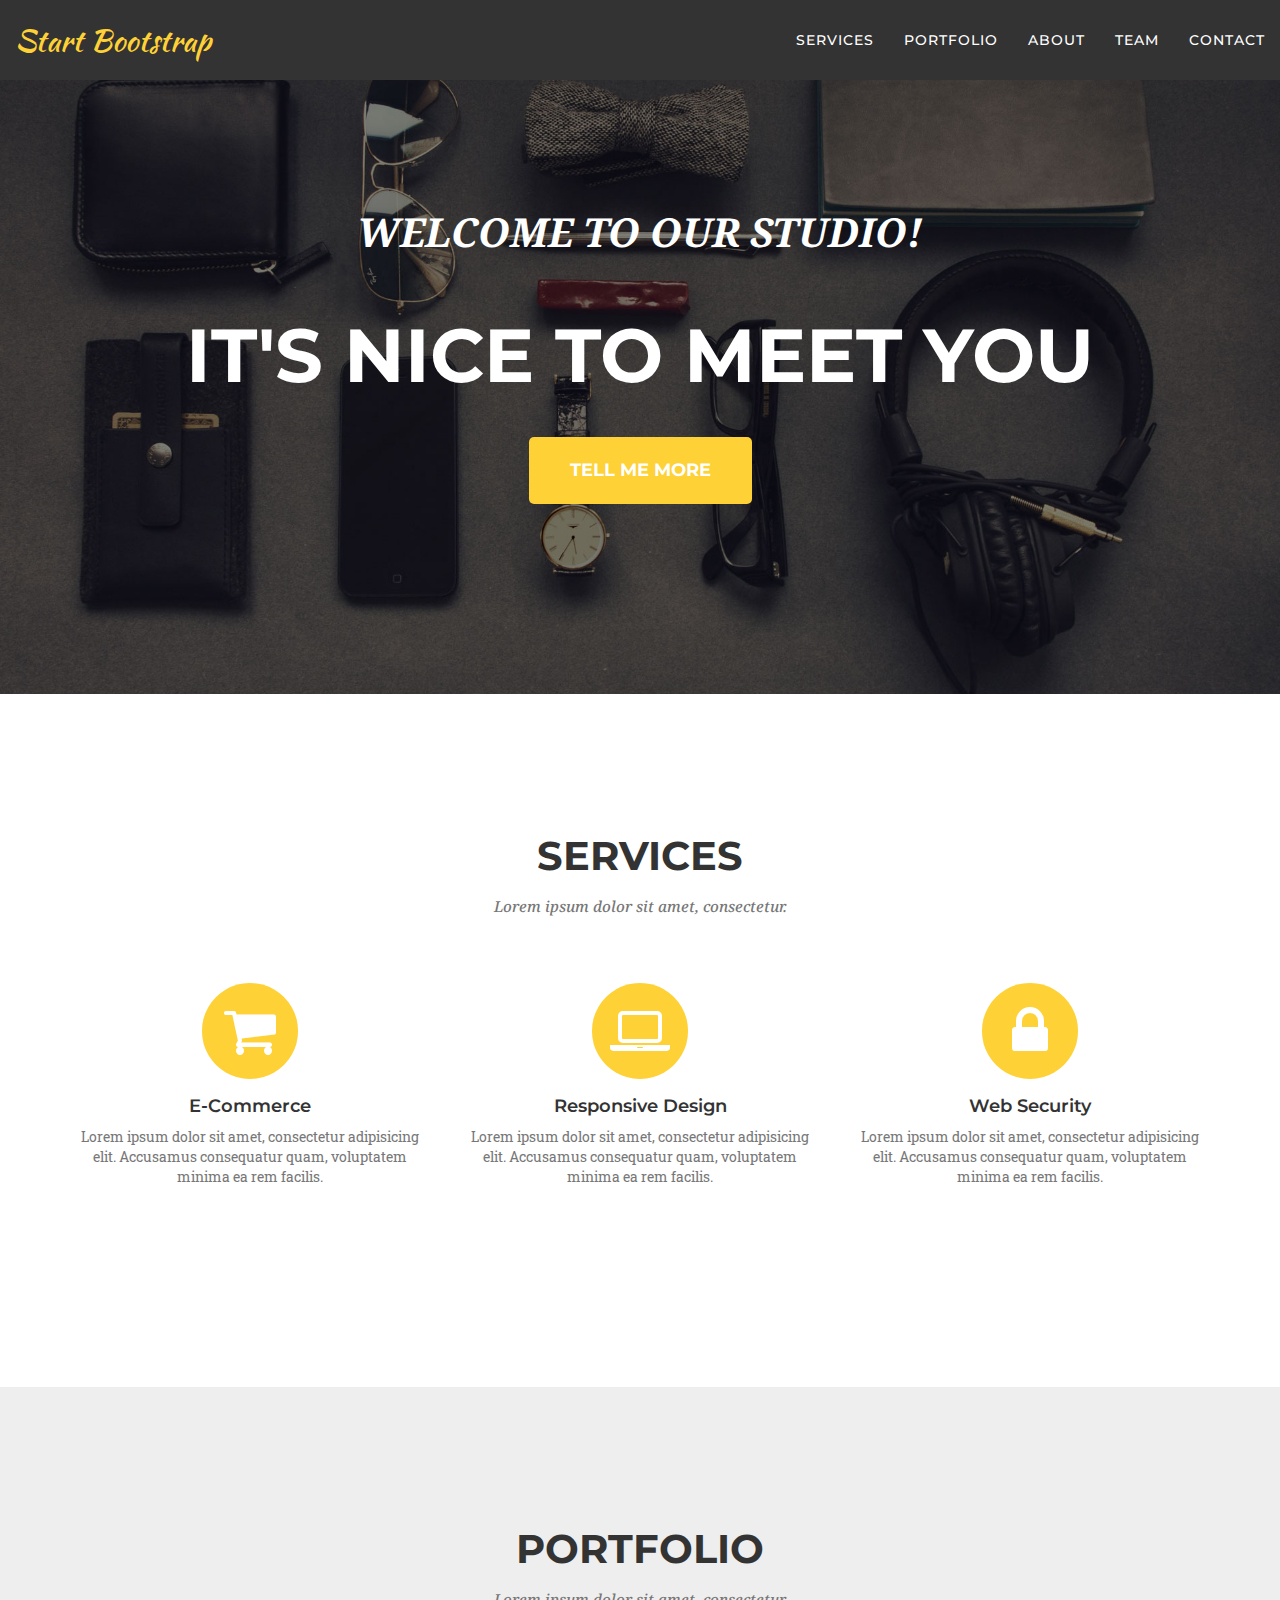
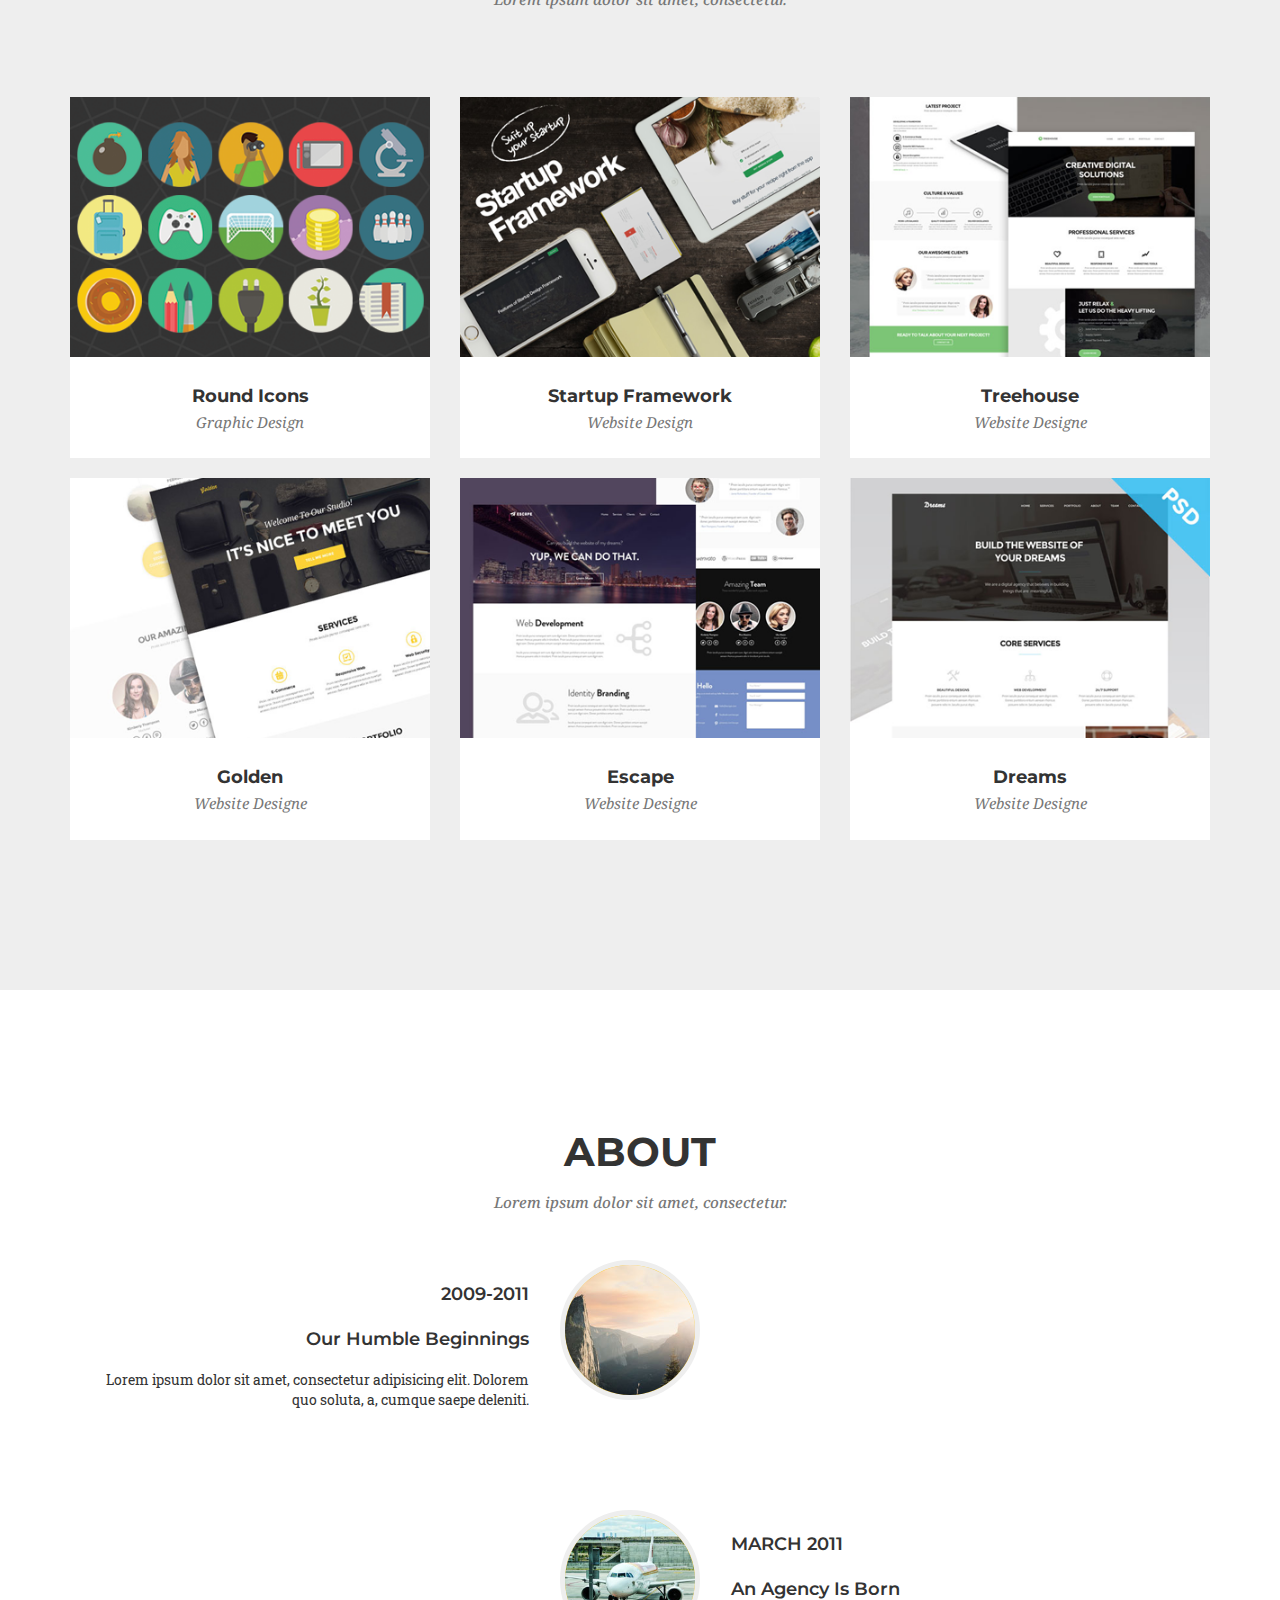
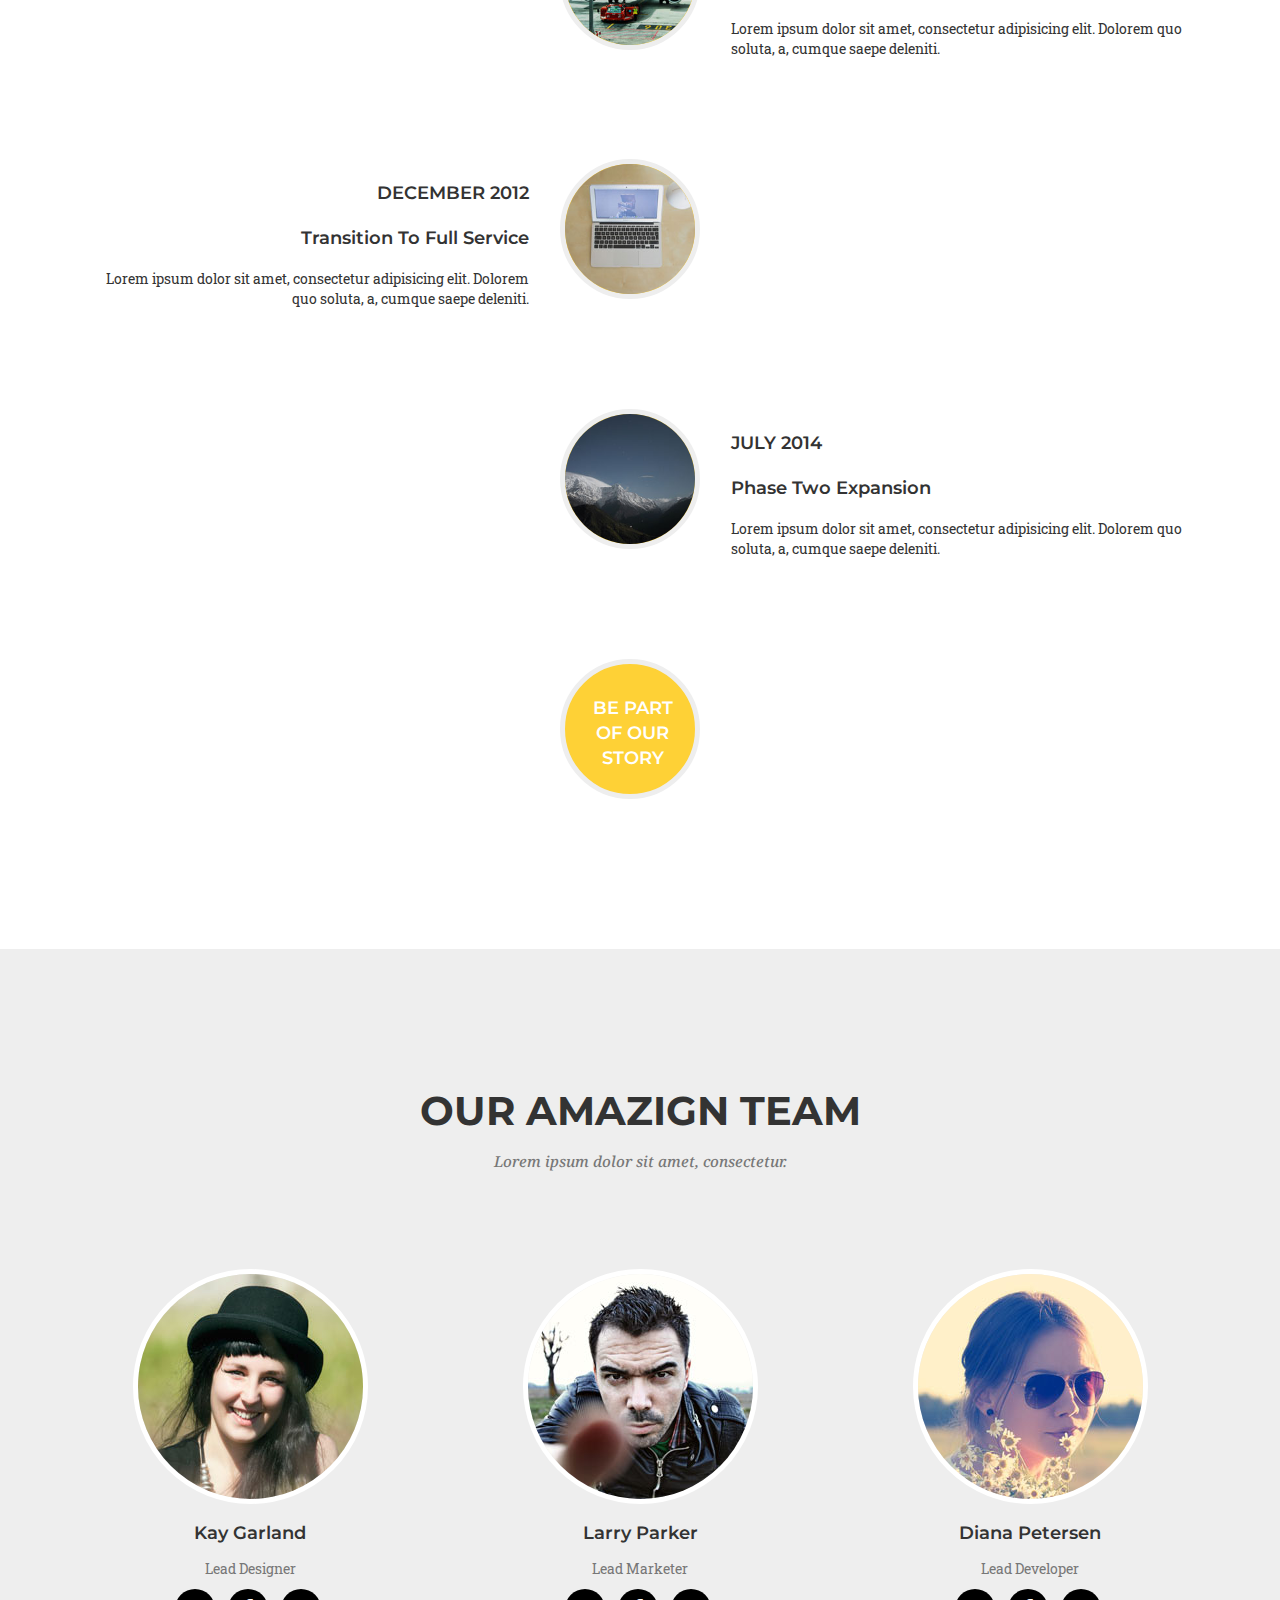
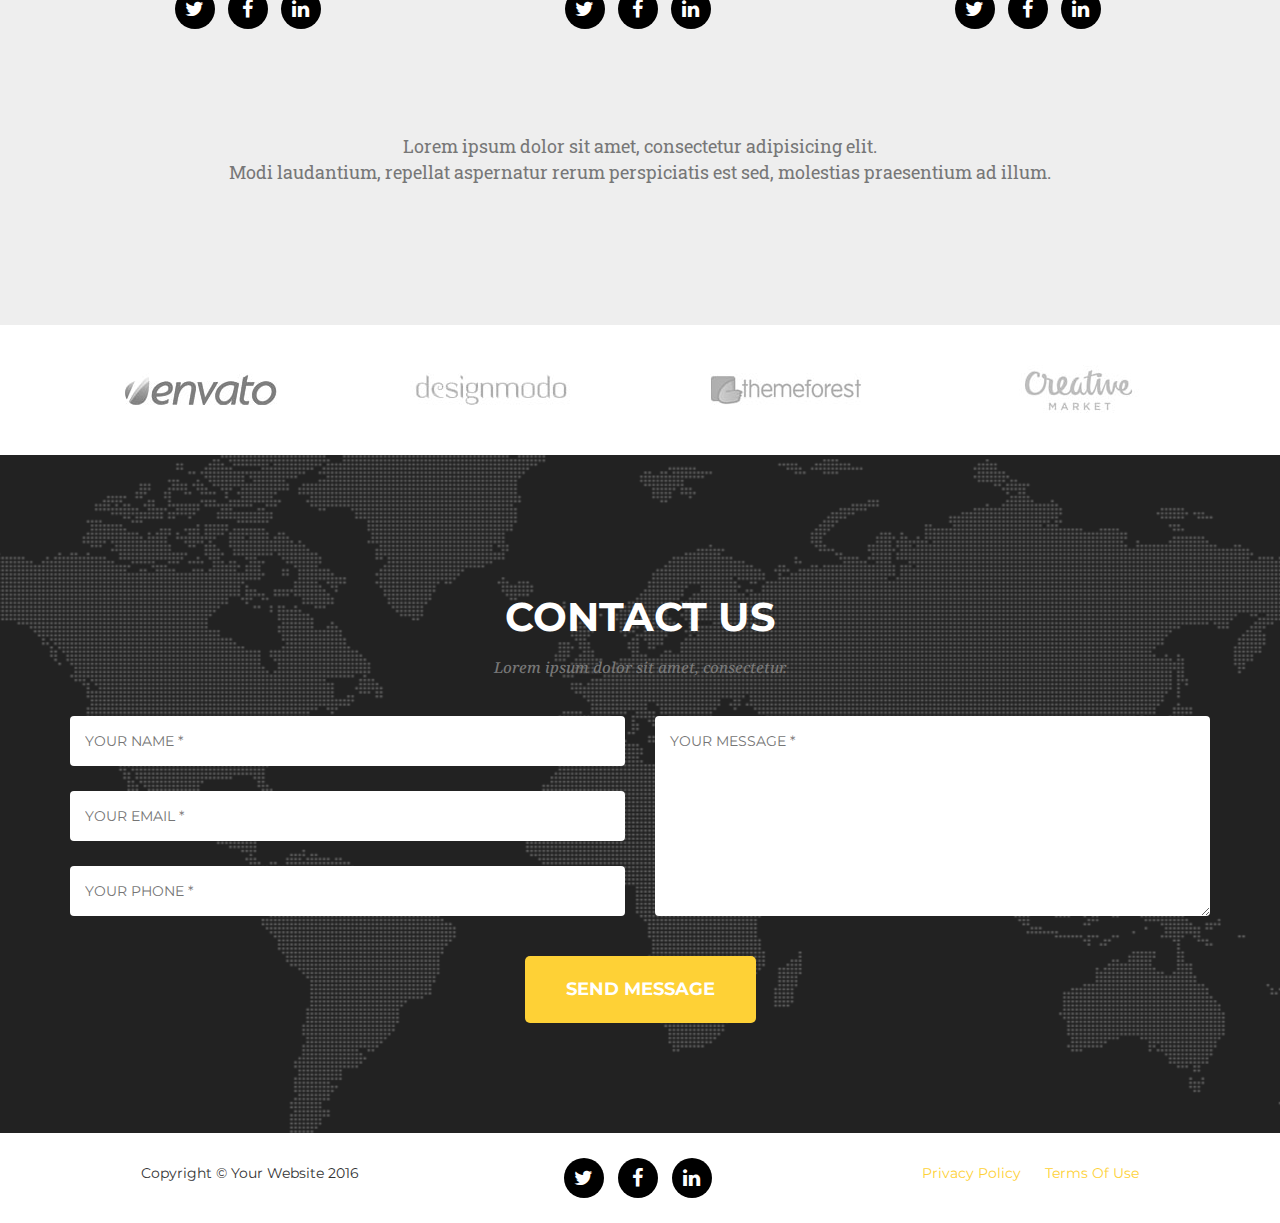
<file: workshop2/index.html>
<!DOCTYPE html>
<html lang="en">
<head>
  <link rel="stylesheet" href="bootstrap/css/bootstrap.css">
  <link rel="stylesheet" href="font-awesome/css/font-awesome.css">
  <link rel="stylesheet" href="css/style.css">
  <link href='https://fonts.googleapis.com/css?family=Kaushan+Script|Roboto+Slab|Montserrat|Droid+Serif' rel='stylesheet' type='text/css'>
  <meta charset="UTF-8">
  <meta name="viewport" content="width=device-width, initial-scale=1.0">
  <title>Agency Workshop</title>
</head>
<body>
<nav class="navbar navbar-default navbar-custom navbar-fixed-top affix-top">
      <div class="container-fluid">
        <div class="navbar-header page-scroll">
          <button type="button" class="navbar-toggle" data-toggle="collapse" data-target="#navbar-bootstrap">
            <span class="sr-only">Toggle navigation</span> MENU <i class="fa fa-bars"></i>
          </button>
          <a class="navbar-brand page-scroll" href="#page-top">Start Bootstrap</a>
        </div>
      <div class="collapse navbar-collapse" id="navbar-bootstrap">
        <ul class="nav navbar-nav navbar-right">
          <li class="hidden active">
            <a href="#page-top"></a>
          </li>
          <li class="">
            <a class="page-scroll" href="#services">Services</a>
          </li>
          <li class="">
            <a class="page-scroll" href="#portfolio">Portfolio</a>
          </li>
          <li class="">
            <a class="page-scroll" href="#about">About</a>
          </li>
          <li class="">
            <a class="page-scroll" href="#team">Team</a>
          </li>
          <li class="">
            <a class="page-scroll" href="#contact">Contact</a>
          </li>
        </ul>
      </div>
    </div>

  </nav>
<header id="page-top">
  <div class="container-fluid">
      <div class="image-header">
        <h2>welcome to our studio!</h2>
        <h1>it's nice to meet you</h1>
        <a href="#" class="btn button">tell me more</a>
      </div>
    </div>
  </header>
  <section id="services">
    <div class="container">
      <div class="row">
        <div class="col-md-12 text-center" id="header-services">
          <h2>services</h2>
          <h3>Lorem ipsum dolor sit amet, consectetur.</h3>
        </div>
      </div>
      <div class="row text-center" id="body-services">
        <div class="col-md-4">
          <span class="fa-stack fa-4x icon">
            <i class="fa fa-circle fa-stack-2x circle" aria-hidden="true"></i>
            <i class="fa fa-shopping-cart fa-stack-1x fa-inverse" aria-hidden="true"></i>
          </span>
          <h4>e-commerce</h4>
          <p>Lorem ipsum dolor sit amet, consectetur adipisicing elit. Accusamus consequatur quam, voluptatem minima ea rem facilis.</p>
        </div>
        <div class="col-md-4">
          <span class="fa-stack fa-4x icon">
            <i class="fa fa-circle fa-stack-2x circle" aria-hidden="true"></i>
            <i class="fa fa-laptop fa-stack-1x fa-inverse" aria-hidden="true"></i>
          </span>
          <h4>responsive design</h4>
          <p>Lorem ipsum dolor sit amet, consectetur adipisicing elit. Accusamus consequatur quam, voluptatem minima ea rem facilis.</p>
        </div>
        <div class="col-md-4">
          <span class="fa-stack fa-4x icon">
            <i class="fa fa-circle fa-stack-2x circle" aria-hidden="true"></i>
            <i class="fa fa-lock fa-stack-1x fa-inverse" aria-hidden="true"></i>
          </span>
          <h4>web security</h4>
          <p>Lorem ipsum dolor sit amet, consectetur adipisicing elit. Accusamus consequatur quam, voluptatem minima ea rem facilis.</p>
        </div>
      </div>
    </div>
  </section>
  <section id="portfolio">
    <div class="container">
      <div class="row text-center">
        <div class="col-md-12" id="header-portfolio">
          <h2>portfolio</h2>
          <h3>Lorem ipsum dolor sit amet, consectetur.</h3>
        </div>
      </div>
      <div class="row text-center">
        <div class="col-md-4 col-sm-6 cont-img">
          <a href="#"><img src="img/portfolio/roundicons.png" alt="" class="img-responsive"></a>
          <div class="description-portfolio">
            <h4>round icons</h4>
            <p>graphic design</p>
          </div>
        </div>
        <div class="col-md-4 col-sm-6 cont-img">
          <a href="#"><img src="img/portfolio/startup-framework.png" alt="" class="img-responsive"></a>
          <div class="description-portfolio">
            <h4>startup framework</h4>
            <p>website design</p>
          </div>
        </div>
        <div class="col-md-4 col-sm-6 cont-img">
          <a href="#"><img src="img/portfolio/treehouse.png" alt="" class="img-responsive"></a>
          <div class="description-portfolio">
            <h4>treehouse</h4>
            <p>website designe</p>
          </div>
        </div>
        <div class="col-md-4 col-sm-6 cont-img">
          <a href="#"><img src="img/portfolio/golden.png" alt="" class="img-responsive"></a>
          <div class="description-portfolio">
            <h4>golden</h4>
            <p>website designe</p>
          </div>
        </div>
        <div class="col-md-4 col-sm-6 cont-img">
          <a href="#"><img src="img/portfolio/escape.png" alt="" class="img-responsive"></a>
          <div class="description-portfolio">
            <h4>escape</h4>
            <p>website designe</p>
          </div>
        </div>
        <div class="col-md-4 col-sm-6 cont-img">
          <a href="#"><img src="img/portfolio/dreams.png" alt="" class="img-responsive"></a>
          <div class="description-portfolio">
            <h4>dreams</h4>
            <p>website designe</p>
          </div>
        </div>
      </div>
    </div>
  </section>
  <section id="about">
    <div class="container">
      <div class="row text-center" id="header-about">
        <div class="col-md-12">
          <h2>about</h2>
          <h3>Lorem ipsum dolor sit amet, consectetur.</h3>
        </div>
      </div>
      <div class="row" id="body-about">
        <div class="col-md-12">
          <ul class="timeline">
            <li>
              <div class="timeline-image">
                <img src="img/about/1.jpg" alt="" class="img-responsive img-circle">
              </div>
              <div class="timeline-panel-right">
                <h4>2009-2011</h4>
                <h4>Our Humble Beginnings</h4>
                <p>Lorem ipsum dolor sit amet, consectetur adipisicing elit. Dolorem quo soluta, a, cumque saepe deleniti.</p>
              </div>
            </li>

            <li>
              <div class="timeline-image">
                <img src="img/about/2.jpg" alt="" class="img-responsive img-circle">
              </div>
              <div class="timeline-panel-left">
                <h4>MARCH 2011</h4>
                <h4>An Agency is Born</h4>
                <p>Lorem ipsum dolor sit amet, consectetur adipisicing elit. Dolorem quo soluta, a, cumque saepe deleniti.</p>
              </div>
            </li>

            <li>
              <div class="timeline-image">
                <img src="img/about/3.jpg" alt="" class="img-responsive img-circle">
              </div>
              <div class="timeline-panel-right">
                <h4>DECEMBER 2012</h4>
                <h4>Transition to Full Service</h4>
                <p>Lorem ipsum dolor sit amet, consectetur adipisicing elit. Dolorem quo soluta, a, cumque saepe deleniti.</p>
              </div>
            </li>

            <li>
              <div class="timeline-image">
                <img src="img/about/4.jpg" alt="" class="img-responsive img-circle">
              </div>

              <div class="timeline-panel-left">
                <h4>JULY 2014</h4>
                <h4>Phase Two Expansion</h4>
                <p>Lorem ipsum dolor sit amet, consectetur adipisicing elit. Dolorem quo soluta, a, cumque saepe deleniti.</p>
              </div>

            </li>
            <li>
              <div class="timeline-image">
                <h4>be part
                <br>
                  of our
                <br>
                  story</h4>
              </div>

            </li>
          </ul>

        </div>
      </div>
    </div>
  </section>
  <section id="team">
    <div class="container">
      <div class="row text-center" id="header-team">
        <div class="col-md-12">
          <h2>our amazign team</h2>
          <h3>Lorem ipsum dolor sit amet, consectetur.</h3>
        </div>
      </div>
      <div class="row text-center" id="body-team">
        <div class="col-md-4 col-sm-4">
          <div class="team-member">
            <img src="img/team/1.jpg" alt="" class="img-responsive img-circle">
            <h4>kay garland</h4>
            <p>lead designer</p>
            <ul class="list-inline">
              <li class="social"><a href="#"><i class="fa fa-twitter" aria-hidden="true"></i>
</a></li>
              <li class="social"><a href="#"><i class="fa fa-facebook" aria-hidden="true"></i>
</a></li>
              <li class="social"><a href="#"><i class="fa fa-linkedin" aria-hidden="true"></i>
</a></li>
            </ul>
          </div>
        </div>
        <div class="col-md-4 col-sm-4">
          <div class="team-member">
            <img src="img/team/2.jpg" alt="" class="img-responsive img-circle">
            <h4>larry parker</h4>
            <p>lead marketer</p>
            <ul class="list-inline">
              <li class="social"><a href="#"><i class="fa fa-twitter" aria-hidden="true"></i>
</a></li>
              <li class="social"><a href="#"><i class="fa fa-facebook" aria-hidden="true"></i>
</a></li>
              <li class="social"><a href="#"><i class="fa fa-linkedin" aria-hidden="true"></i>
</a></li>
            </ul>
          </div>
        </div>
        <div class="col-md-4 col-sm-4">
          <div class="team-member">
            <img src="img/team/3.jpg" alt="" class="img-responsive img-circle">
            <h4>diana petersen</h4>
            <p>lead developer</p>
            <ul class="list-inline">
              <li class="social"><a href="#"><i class="fa fa-twitter" aria-hidden="true"></i>
</a></li>
              <li class="social"><a href="#"><i class="fa fa-facebook" aria-hidden="true"></i>
</a></li>
              <li class="social"><a href="#"><i class="fa fa-linkedin" aria-hidden="true"></i>
</a></li>
            </ul>
          </div>
        </div>
      </div>
      <div class="row text-center" id="footer-team">
        <div class="col-md-12">
          <p>Lorem ipsum dolor sit amet, consectetur adipisicing elit. <br>
            Modi laudantium, repellat aspernatur rerum perspiciatis est sed, molestias praesentium ad illum.</p>
        </div>
      </div>
    </div>
  </section>
  <section id="brands">
    <div class="container">
      <div class="row text-center">
        <div class="col-md-3 col-sm-6 brand">
          <a href="#"><img src="img/logos/envato.jpg" alt=""></a>
        </div>
        <div class="col-md-3 col-sm-6 brand">
          <a href="#"><img src="img/logos/designmodo.jpg" alt=""></a>
        </div>
        <div class="col-md-3 col-sm-6 brand">
          <a href="#"><img src="img/logos/themeforest.jpg" alt=""></a>
        </div>
        <div class="col-md-3 col-sm-6 brand">
          <a href="#"><img src="img/logos/creative-market.jpg" alt=""></a>
        </div>
      </div>
    </div>
  </section>
  <section id="contact">
    <div class="container">
      <div class="row text-center" id="header-contact">
        <div class="col-md-12">
          <h2>contact us</h2>
          <h3>Lorem ipsum dolor sit amet, consectetur.</h3>
        </div>
      </div>
      <div class="row text-center" id="body-contact">
        <div class="col-md-6">
          <div class="form-group">
            <input type="text" name="name" id="name" placeholder="your name *" class="input-model">
          </div>
          <div class="form-group">
            <input type="text" name="email" id="email" placeholder="your email *" class="input-model">
          </div>
          <div class="form-group">
            <input type="text" name="phone" id="phone" placeholder="your phone *" class="input-model">
          </div>
        </div>
        <div class="col-md-6">
          <div class="form-group">
            <textarea name="message" id="message" placeholder="your message *" class="input-model"></textarea>
          </div>
        </div>
      </div>
      <div class="row text-center">
        <div class="col-md-12">
          <a href="#" class=" btn button">send message</a>
        </div>
      </div>
    </div>
  </section>
  <footer id="footer">
    <div class="container">
      <div class="row text-center">
        <div class="col-md-4">
          <span>Copyright © Your Website 2016</span>
        </div>
        <div class="col-md-4">
          <ul class="list-inline">
              <li class="social"><a href="#"><i class="fa fa-twitter" aria-hidden="true"></i>
</a></li>
              <li class="social"><a href="#"><i class="fa fa-facebook" aria-hidden="true"></i>
</a></li>
              <li class="social"><a href="#"><i class="fa fa-linkedin" aria-hidden="true"></i>
</a></li>
            </ul>
        </div>
        <div class="col-md-4">
          <a href="#" class="link">privacy policy</a>
          <a href="#" class="link">terms of use</a>
        </div>
      </div>
    </div>
  </footer>
  <script src="bootstrap/js/jquery.js"></script>
  <script src="bootstrap/js/bootstrap.js"></script>
</body>
</html>
</file>
<file: workshop2/css/style.css>
* {
  box-sizing: border-box; }

body {
  font-family: "Roboto Slab","Helvetica Neue",Helvetica,Arial,sans-serif;
  min-width: 320px; }

ul {
  list-style: none;
  padding: 0;
  margin: 0; }

a {
  text-decoration: none;
  color: #fff; }
  a:link {
    text-decoration: none; }

h1, h2, h3, h4, h5, h6, p {
  margin: 0;
  padding: 0; }

h2 {
  font-family: Montserrat,"Helvetica Neue",Helvetica,Arial,sans-serif;
  text-transform: uppercase;
  font-size: 40px;
  font-weight: 700;
  padding-bottom: 20px; }

h3 {
  font-family: "Droid Serif","Helvetica Neue",Helvetica,Arial,sans-serif;
  font-style: italic;
  font-size: 15px;
  color: #777; }

h4 {
  font-family: Montserrat,"Helvetica Neue",Helvetica,Arial,sans-serif;
  text-transform: capitalize;
  font-weight: 600;
  padding: 10px 0px; }

.button {
  margin: 10px;
  text-transform: uppercase;
  color: #fff;
  background-color: #fed136;
  border-radius: 5px;
  padding: 20px 40px;
  font-family: Montserrat,"Helvetica Neue",Helvetica,Arial,sans-serif;
  font-size: 18px;
  font-weight: 700;
  transition: all 1s ease;
  box-shadow: inset 0 0 0; }
  .button:hover {
    background: #ffc600;
    color: #fff; }

.navbar-custom {
  background-color: #333;
  padding: 15px 0;
  border: none; }
  .navbar-custom .navbar-toggle {
    font-family: Montserrat,"Helvetica Neue",Helvetica,Arial,sans-serif;
    color: #fff;
    background-color: #fed136;
    border: none; }
    .navbar-custom .navbar-toggle:hover, .navbar-custom .navbar-toggle:focus {
      background-color: #fed136; }
  .navbar-custom .navbar-collapse {
    border-color: rgba(255, 255, 255, 0.02); }
  .navbar-custom .navbar-brand {
    color: #fed136;
    font-size: 30px;
    font-family: "Kaushan Script","Helvetica Neue",Helvetica,Arial,cursive;
    text-transform: capitalize; }
    .navbar-custom .navbar-brand:hover, .navbar-custom .navbar-brand:focus {
      color: #ffc600; }
    @media screen and (max-width: 323px) {
      .navbar-custom .navbar-brand {
        font-size: 22px; } }
  .navbar-custom #navbar-bootstrap ul li a {
    font-family: Montserrat,"Helvetica Neue",Helvetica,Arial,sans-serif;
    text-transform: uppercase;
    font-weight: 500;
    color: #fff;
    letter-spacing: 1px;
    transition: all 1s ease; }
    .navbar-custom #navbar-bootstrap ul li a:hover {
      color: #fed136; }

header {
  background-image: url(../img/header-bg.jpg);
  background-repeat: no-repeat;
  background-attachment: scroll;
  background-position: center center;
  background-size: cover;
  text-align: center;
  color: #fff; }

.image-header {
  padding-top: 180px;
  padding-bottom: 180px; }
  .image-header h1 {
    font-family: Montserrat,"Helvetica Neue",Helvetica,Arial,sans-serif;
    font-size: 75px;
    padding: 30px 0;
    margin: 0px;
    text-transform: uppercase;
    font-weight: 700; }
  .image-header h2 {
    font-family: "Droid Serif","Helvetica Neue",Helvetica,Arial,sans-serif;
    font-style: italic;
    font-size: 40px;
    padding: 30px 0;
    margin: 0px;
    text-transform: uppercase; }

/*SERVICES*/
#services {
  padding: 140px 0; }
  #services #body-services {
    padding: 60px 0; }
    #services #body-services .icon .circle {
      color: #fed136; }
    #services #body-services p {
      color: #777; }

/*PORTFOLIO*/
#portfolio {
  background-color: #eee;
  padding: 140px 0; }
  #portfolio #header-portfolio {
    padding-bottom: 80px; }

.description-portfolio {
  background-color: #fff;
  padding: 25px 0; }
  .description-portfolio h4 {
    padding: 5px 0;
    font-weight: 700; }
  .description-portfolio p {
    font-family: "Droid Serif","Helvetica Neue",Helvetica,Arial,sans-serif;
    font-style: italic;
    text-transform: capitalize;
    font-size: 15px;
    color: #777; }

.cont-img {
  max-width: 400px;
  margin: 10px auto; }

/*ABOUT*/
#about {
  padding-top: 140px;
  padding-bottom: 100px; }
  @media screen and (max-width: 992px) {
    #about {
      padding-bottom: 40px; } }

br {
  clear: both; }

#body-about {
  padding: 50px 0; }
  #body-about .timeline {
    position: relative; }
    #body-about .timeline li {
      clear: both;
      overflow: hidden;
      min-height: 140px; }
      #body-about .timeline li .timeline-image {
        width: 140px;
        height: 140px;
        position: absolute;
        left: 43%;
        background-color: #fed136;
        border-radius: 50%;
        border: 5px solid #eee; }
        @media screen and (max-width: 1200px) {
          #body-about .timeline li .timeline-image {
            width: 120px;
            height: 120px; } }
        @media screen and (max-width: 992px) {
          #body-about .timeline li .timeline-image {
            width: 100px;
            height: 100px; } }
        @media screen and (max-width: 768px) {
          #body-about .timeline li .timeline-image {
            left: 0%; } }
        #body-about .timeline li .timeline-image h4 {
          text-align: center;
          padding-top: 32px;
          padding-left: 5px;
          text-transform: uppercase;
          color: #fff;
          font-size: 18px;
          line-height: 25px; }
          @media screen and (max-width: 1200px) {
            #body-about .timeline li .timeline-image h4 {
              line-height: 24px;
              padding-top: 20px; } }
          @media screen and (max-width: 992px) {
            #body-about .timeline li .timeline-image h4 {
              font-size: 14px;
              line-height: 18px;
              padding-top: 20px; } }
      #body-about .timeline li .timeline-panel-right {
        padding: 10px 20px 100px 20px;
        text-align: right;
        width: 42%;
        margin: 0;
        float: left; }
        @media screen and (max-width: 768px) {
          #body-about .timeline li .timeline-panel-right {
            text-align: left;
            padding-bottom: 80px;
            padding-left: 130px;
            width: 100%; } }
        #body-about .timeline li .timeline-panel-right h4 {
          text-align: right;
          margin-top: 5px;
          text-transform: capitalize;
          font-size: 18px; }
          @media screen and (max-width: 768px) {
            #body-about .timeline li .timeline-panel-right h4 {
              text-align: left; } }
        #body-about .timeline li .timeline-panel-right p {
          padding-top: 10px; }
      #body-about .timeline li .timeline-panel-left {
        padding: 10px 20px 100px 0;
        text-align: left;
        position: relative;
        left: 58%;
        width: 42%;
        float: left; }
        @media screen and (max-width: 992px) {
          #body-about .timeline li .timeline-panel-left {
            left: 60%; } }
        @media screen and (max-width: 768px) {
          #body-about .timeline li .timeline-panel-left {
            padding-bottom: 80px;
            padding-left: 130px;
            text-align: left;
            width: 100%;
            left: 0%; } }
        #body-about .timeline li .timeline-panel-left h4 {
          text-align: left;
          margin-top: 5px;
          text-transform: capitalize;
          font-size: 18px; }
        #body-about .timeline li .timeline-panel-left p {
          padding-top: 10px; }

/*TEAM*/
#team {
  background-color: #eee;
  padding: 140px 0; }

#body-team {
  padding: 80px 0; }
  #body-team .team-member {
    text-align: center;
    padding: 20px; }
    #body-team .team-member img {
      margin: 0 auto;
      border: 5px solid #fff; }
    #body-team .team-member h4 {
      padding-top: 20px; }
    #body-team .team-member p {
      color: #777;
      text-transform: capitalize;
      padding: 5px 0; }
    #body-team .team-member ul {
      padding: 5px; }
      #body-team .team-member ul li a {
        display: block;
        border-radius: 100%;
        background-color: #000;
        width: 40px;
        height: 40px;
        font-size: 20px;
        padding: 5px;
        transition: all 1s ease-out; }
        #body-team .team-member ul li a:hover {
          background-color: #fed136;
          color: #000; }

#footer-team {
  font-size: 18px;
  color: #777; }

/*BRANDS*/
#brands .brand {
  margin: 40px auto; }

/*CONTACT*/
#contact {
  background-color: #222;
  background-image: url(../img/map-image.png);
  background-position: center;
  background-repeat: no-repeat;
  padding: 100px 0; }

#header-contact {
  padding: 40px 0; }
  #header-contact h2 {
    color: #fff; }

#body-contact {
  font-family: Montserrat,"Helvetica Neue",Helvetica,Arial,sans-serif; }
  #body-contact .form-group {
    margin-bottom: 25px; }
    #body-contact .form-group .input-model {
      width: 100%;
      padding: 15px 15px;
      text-transform: uppercase;
      border-radius: 4px;
      border: none; }
      #body-contact .form-group .input-model:focus {
        border-color: #ffc600; }
    #body-contact .form-group textarea {
      min-height: 200px; }

/*FOOTER*/
#footer {
  padding: 20px 0px;
  font-family: Montserrat,"Helvetica Neue",Helvetica,Arial,sans-serif; }
  #footer span {
    line-height: 40px; }
  #footer ul {
    padding: 5px; }
    #footer ul li a {
      display: block;
      border-radius: 100%;
      background-color: #000;
      width: 40px;
      height: 40px;
      font-size: 20px;
      padding: 6px;
      transition: all 1s ease-out; }
      #footer ul li a:hover {
        background-color: #fed136;
        color: #000; }
  #footer .link {
    text-transform: capitalize;
    color: #fed136;
    padding: 0px 10px;
    line-height: 40px;
    transition: all 1s ease; }
    #footer .link:hover {
      font-weight: 500; }

/*# sourceMappingURL=style.css.map */
</file>
